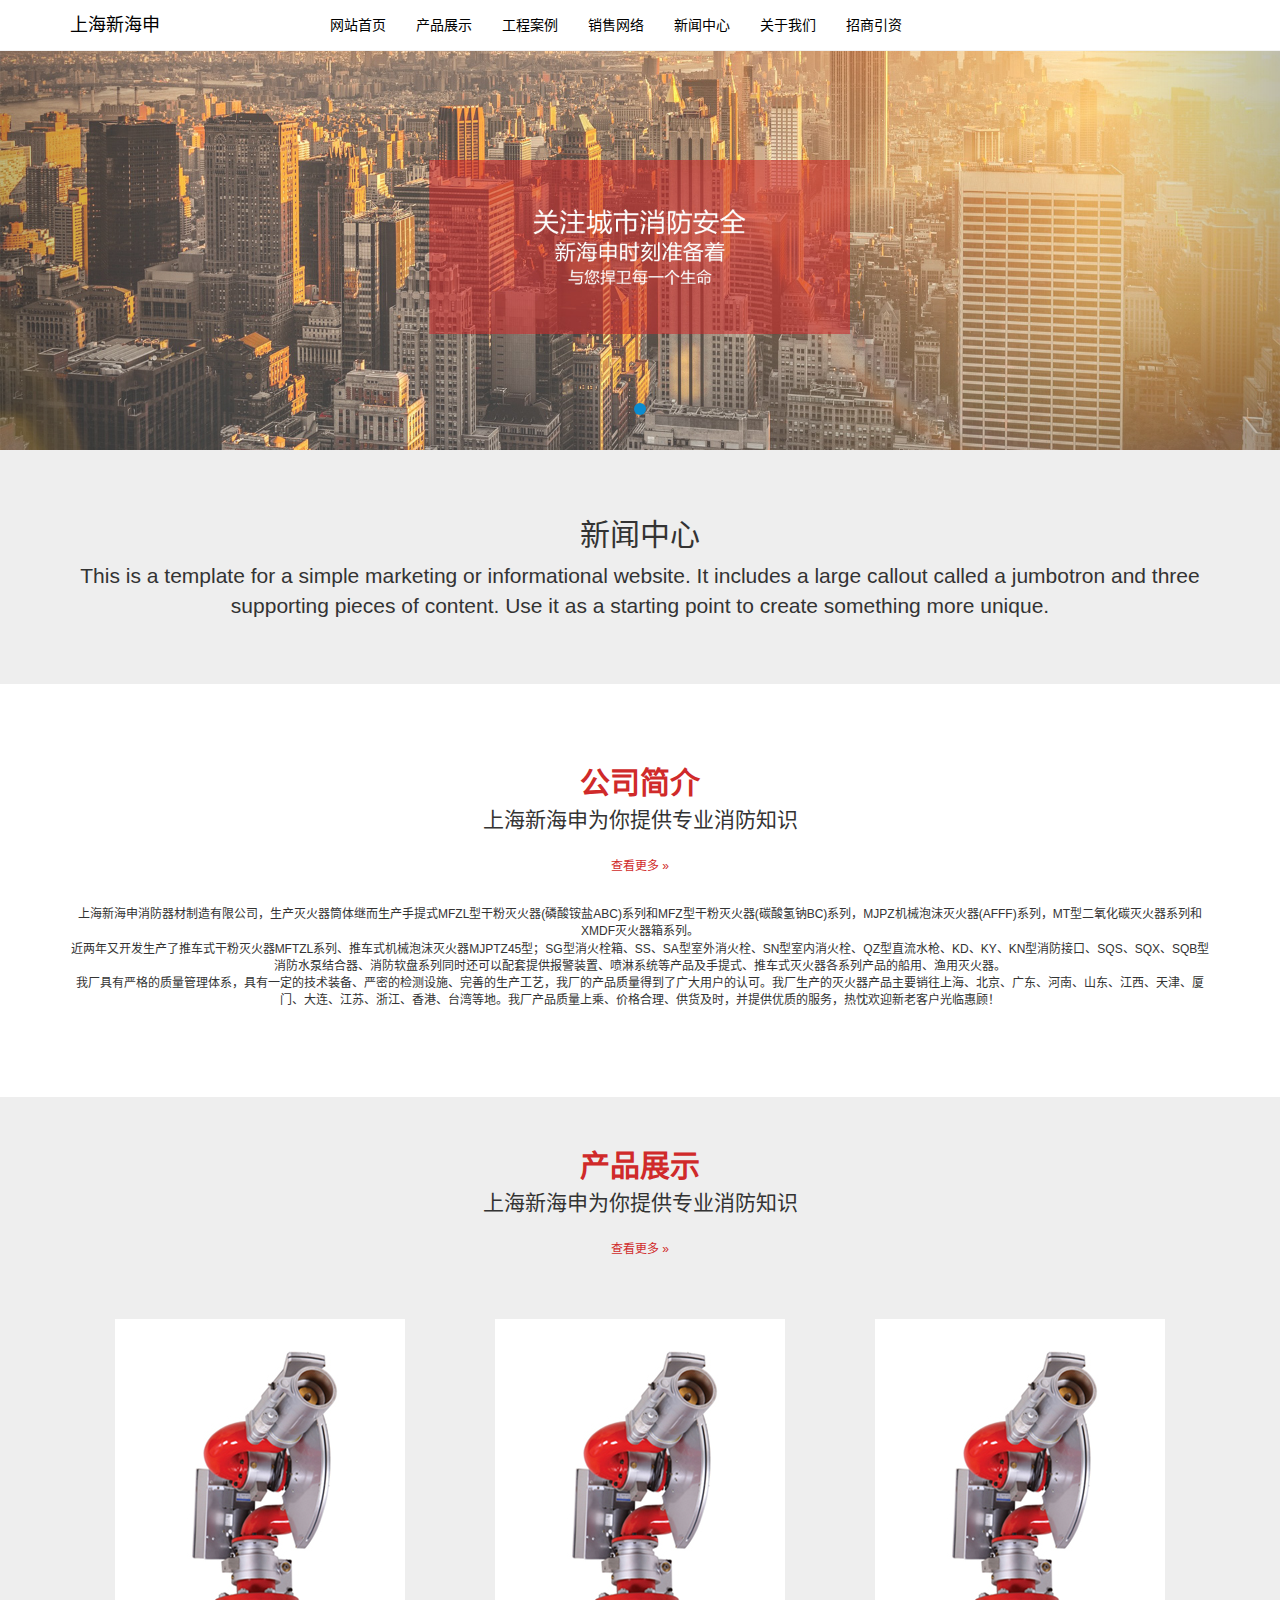
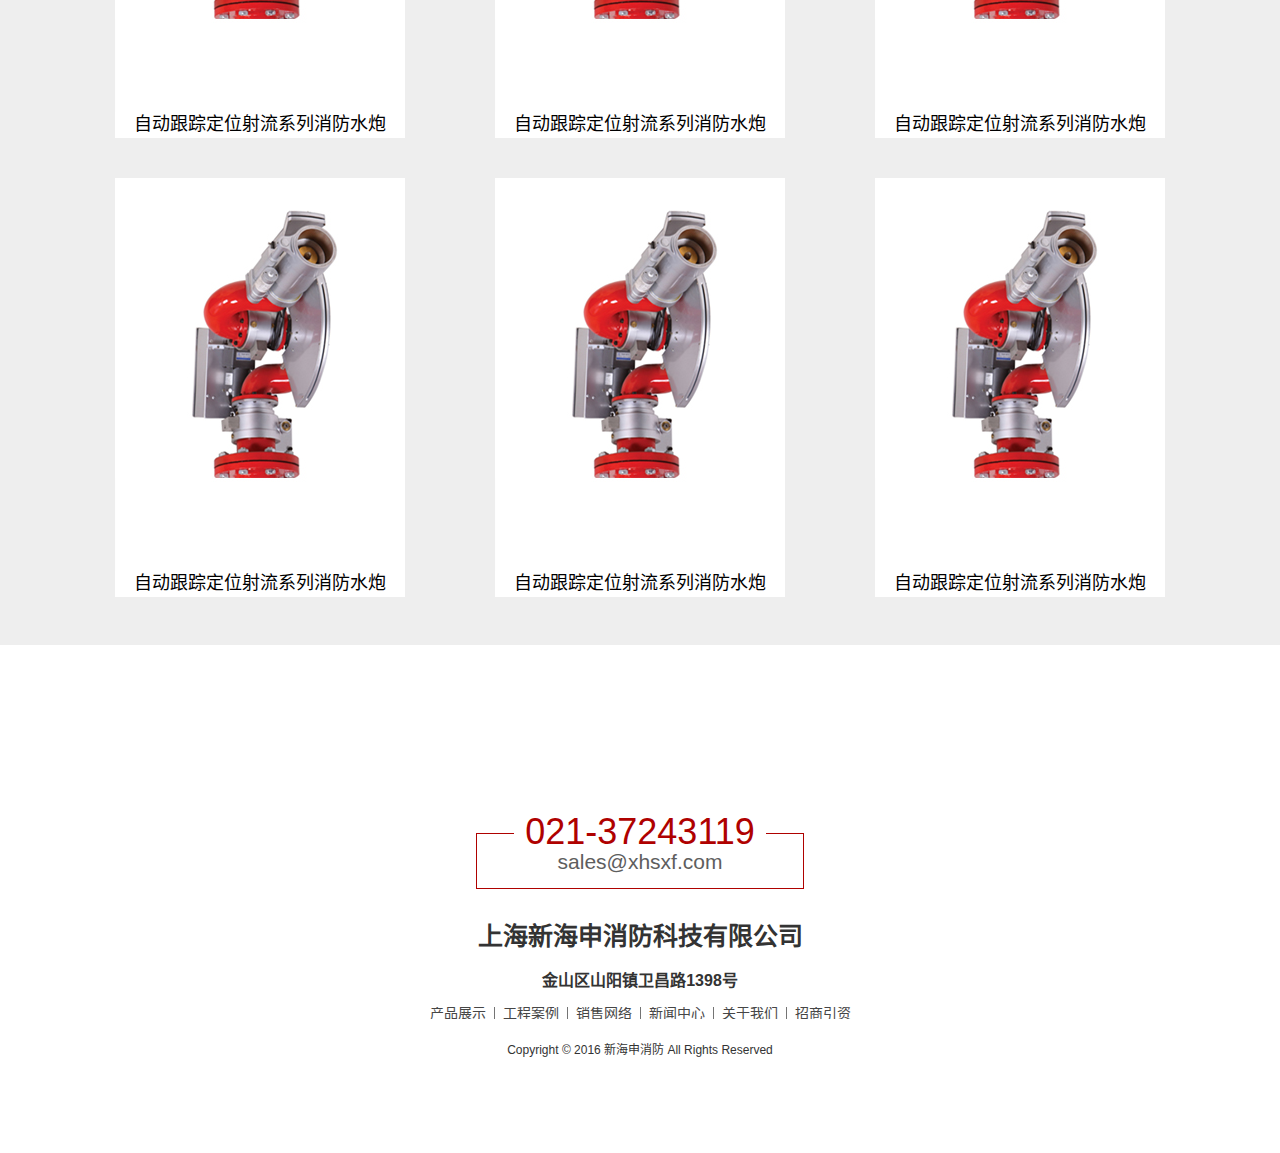
<file: index.html>
<!DOCTYPE html>
<html lang="zh-CN">
<head>
<meta charset="utf-8">
<meta http-equiv="X-UA-Compatible" content="IE=edge">
<meta name="viewport" content="width=device-width, initial-scale=1">
<title>上海新海申消防器材制造有限公司</title>

<!-- Bootstrap -->
<link href="css/bootstrap.min.css" rel="stylesheet">
<link rel="stylesheet" href="css/public.css">

<!-- HTML5 shim and Respond.js for IE8 support of HTML5 elements and media queries -->
<!-- WARNING: Respond.js doesn't work if you view the page via file:// -->
<!--[if lt IE 9]>
  <script src="//cdn.bootcss.com/html5shiv/3.7.2/html5shiv.min.js"></script>
  <script src="//cdn.bootcss.com/respond.js/1.4.2/respond.min.js"></script>
<![endif]-->
</head>

<body>
    <!-- header start-->
    <div class="navbar navbar-default navbar-fixed-top">
        <div class="container">
            <div class="navbar-header">
                <button class="navbar-toggle" type="button" data-toggle="collapse" data-target=".navbar-collapse" aria-expanded="false" aria-controls="navbar-collapse">
                    <span class="sr-only">Toggle navigation</span>
                    <span class="icon-bar"></span>
                    <span class="icon-bar"></span>
                    <span class="icon-bar"></span>
                </button>
                <a class="navbar-brand  hidden-sm logo" href="index.html">上海新海申</a>
            </div>
            <div class="navbar-collapse collapse">
                <ul class="nav navbar-nav">
                    <li class="hidden-sm hidden-md"><a href="index.html">网站首页</a></li>
                    <li class="hidden-sm hidden-md"><a href="#">产品展示</a></li>
                    <li><a href="case.html">工程案例</a></li>
                    <li><a href="#">销售网络</a></li>
                    <li><a href="#">新闻中心</a></li>
                    <li><a href="about.html">关于我们</a></li>
                    <li><a href="merchants.html">招商引资</a></li>
                </ul>
            </div>
        </div>
    </div>
    <!-- header end -->
    <!-- content start -->
    <div class="container-fluid toggle-banner">
        <div class="row-fluid">
            <div class="span12">
                <div class="carousel slide" id="carousel-173967">
                    <ol class="carousel-indicators">
                        <li class="active" data-slide-to="0" data-target="#carousel-173967"></li>
                    </ol>
                    <div class="carousel-inner">
                        <div class="item active">
                            <img alt="" src="img/lb_1.jpg" />
                        </div>
                    </div> 
                    <a data-slide="prev" href="#carousel-173967" class="left carousel-control"></a> <a data-slide="next" href="#carousel-173967" class="right carousel-control"></a>
                </div>
            </div>
        </div>
    </div>

<div class="jumbotron">
  <div class="container">
    <h2>新闻中心</h2>
    <p>This is a template for a simple marketing or informational website. It includes a large callout called a jumbotron and three supporting pieces of content. Use it as a starting point to create something more unique.</p>
  </div>
</div>
<div class="jumbotron about_us">
    <div class="container">
        <span class="title">公司简介</span>
        <p class="des">上海新海申为你提供专业消防知识</p>
        <p><a class="btn btn-sm" href="#" role="button">查看更多 »</a></p>
        <article class="short_desc">
          上海新海申消防器材制造有限公司，生产灭火器筒体继而生产手提式MFZL型干粉灭火器(磷酸铵盐ABC)系列和MFZ型干粉灭火器(碳酸氢钠BC)系列，MJPZ机械泡沫灭火器(AFFF)系列，MT型二氧化碳灭火器系列和XMDF灭火器箱系列。<br />
近两年又开发生产了推车式干粉灭火器MFTZL系列、推车式机械泡沫灭火器MJPTZ45型；SG型消火栓箱、SS、SA型室外消火栓、SN型室内消火栓、QZ型直流水枪、KD、KY、KN型消防接口、SQS、SQX、SQB型消防水泵结合器、消防软盘系列同时还可以配套提供报警装置、喷淋系统等产品及手提式、推车式灭火器各系列产品的船用、渔用灭火器。<br />
我厂具有严格的质量管理体系，具有一定的技术装备、严密的检测设施、完善的生产工艺，我厂的产品质量得到了广大用户的认可。我厂生产的灭火器产品主要销往上海、北京、广东、河南、山东、江西、天津、厦门、大连、江苏、浙江、香港、台湾等地。我厂产品质量上乘、价格合理、供货及时，并提供优质的服务，热忱欢迎新老客户光临惠顾！<br />
        </article>
    </div>
</div>
<div class="jumbotron product">
    <div class="container">
        <span class="title">产品展示</span>
        <p class="des">上海新海申为你提供专业消防知识</p>
        <p><a class="btn btn-sm" href="products.html" target="_blank" role="button">查看更多 »</a></p>
        <div class="col-md-4">
            <img src="img/product.jpg" alt="">
            <p>自动跟踪定位射流系列消防水炮</p>
        </div>
        <div class="col-md-4">
            <img src="img/product.jpg" alt="">
            <p>自动跟踪定位射流系列消防水炮</p>
        </div>
        <div class="col-md-4">
            <img src="img/product.jpg" alt="">
            <p>自动跟踪定位射流系列消防水炮</p>
        </div>
        <div class="col-md-4">
            <img src="img/product.jpg" alt="">
            <p>自动跟踪定位射流系列消防水炮</p>
        </div>
        <div class="col-md-4">
            <img src="img/product.jpg" alt="">
            <p>自动跟踪定位射流系列消防水炮</p>
        </div>
        <div class="col-md-4">
            <img src="img/product.jpg" alt="">
            <p>自动跟踪定位射流系列消防水炮</p>
        </div>
    </div>
</div>
<!-- content end -->
<!-- footer start -->
<div class="jumbotron footer">
    <div class="container">
        <div class="lxfs">
            <p>sales@xhsxf.com</p>
            <span>021-37243119</span>
        </div>
        <p class="company_name">上海新海申消防科技有限公司</p>
        <p class="company_address">金山区山阳镇卫昌路1398号</p>
        <div class="f-nav">
            <a href="#" title="产品展示">产品展示</a>
            <a href="case.html" title="工程案例">工程案例</a>
            <a href="#" title="销售网络">销售网络</a>
            <a href="#" title="新闻中心">新闻中心</a>
            <a href="about.html" title="关于我们">关于我们</a>
            <a href="merchants.html" title="招商引资">招商引资</a>
        </div>
        <p class="copy_right">Copyright © 2016 新海申消防 All Rights Reserved</p>
    </div>
</div>
<!-- footer end -->
<!-- jQuery (necessary for Bootstrap's JavaScript plugins) -->
<script src="js/jquery-1.11.3.min.js"></script>
<!-- Include all compiled plugins (below), or include individual files as needed -->
<script src="js/bootstrap.min.js"></script>
</body>
</html>
</file>
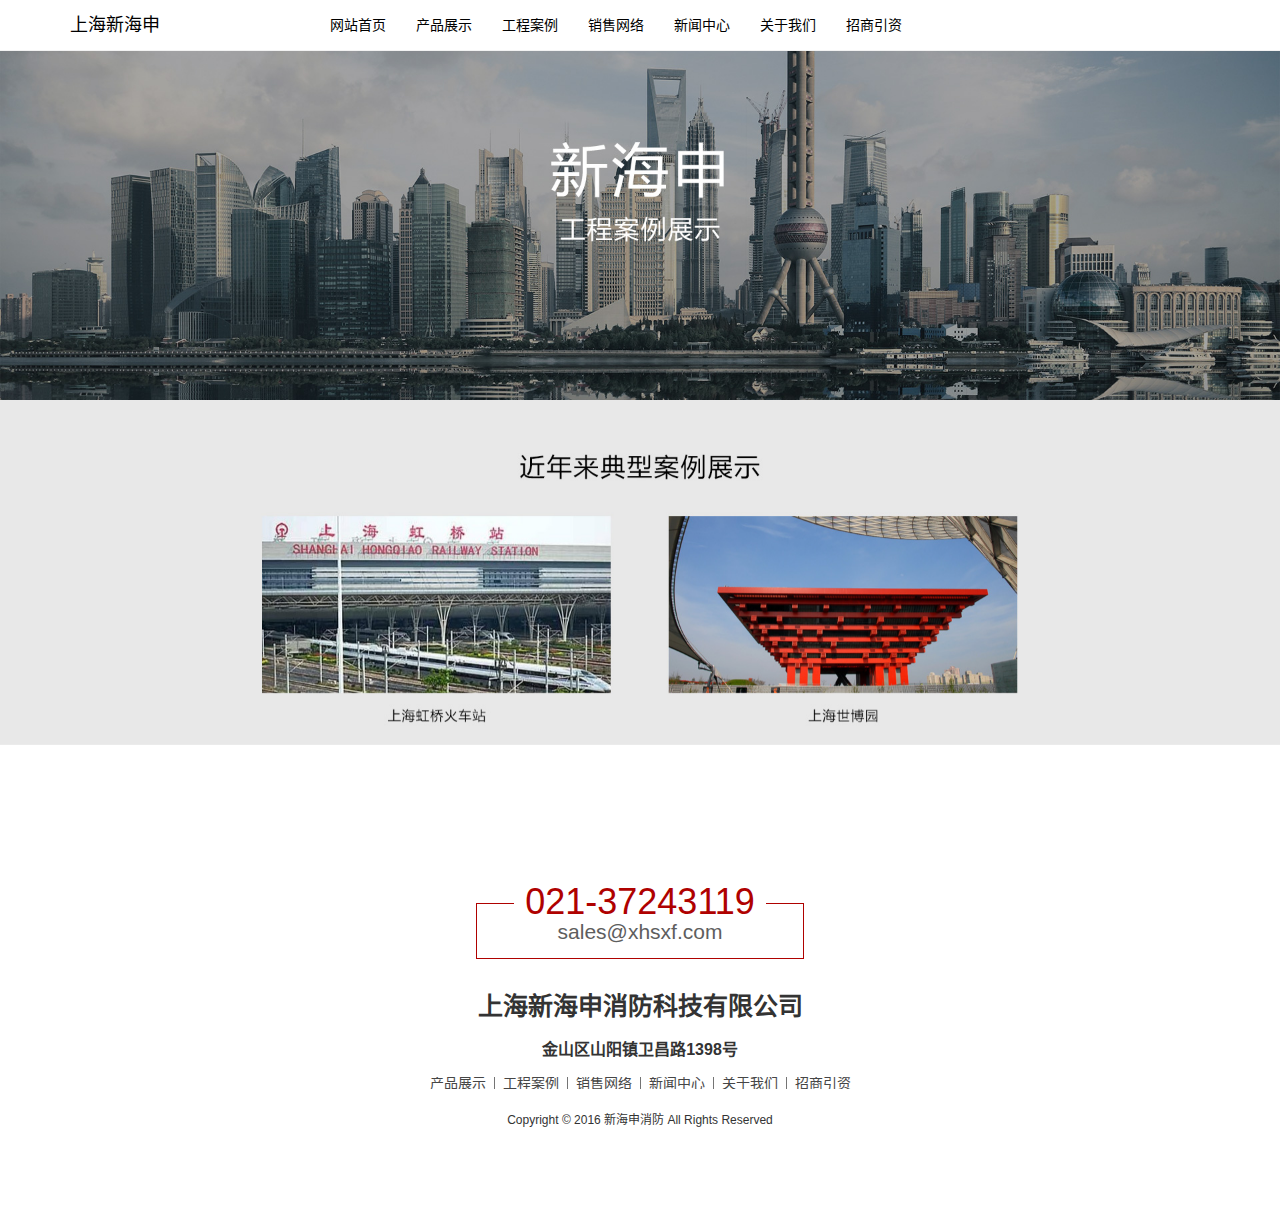
<file: about.html>
<!DOCTYPE html>
<html lang="zh-CN">
<head>
<meta charset="utf-8">
<meta http-equiv="X-UA-Compatible" content="IE=edge">
<meta name="viewport" content="width=device-width, initial-scale=1">
<title>上海新海申消防器材制造有限公司</title>

<!-- Bootstrap -->
<link href="css/bootstrap.min.css" rel="stylesheet">
<link rel="stylesheet" href="css/public.css">

<!-- HTML5 shim and Respond.js for IE8 support of HTML5 elements and media queries -->
<!-- WARNING: Respond.js doesn't work if you view the page via file:// -->
<!--[if lt IE 9]>
  <script src="//cdn.bootcss.com/html5shiv/3.7.2/html5shiv.min.js"></script>
  <script src="//cdn.bootcss.com/respond.js/1.4.2/respond.min.js"></script>
<![endif]-->
</head>

<body>
    <!-- header start-->
    <div class="navbar navbar-default navbar-fixed-top">
        <div class="container">
            <div class="navbar-header">
                <button class="navbar-toggle" type="button" data-toggle="collapse" data-target=".navbar-collapse" aria-expanded="false" aria-controls="navbar-collapse">
                    <span class="sr-only">Toggle navigation</span>
                    <span class="icon-bar"></span>
                    <span class="icon-bar"></span>
                    <span class="icon-bar"></span>
                </button>
                <a class="navbar-brand  hidden-sm logo" href="index.html">上海新海申</a>
            </div>
            <div class="navbar-collapse collapse">
                <ul class="nav navbar-nav">
                    <li class="hidden-sm hidden-md"><a href="index.html">网站首页</a></li>
                    <li class="hidden-sm hidden-md"><a href="#">产品展示</a></li>
                    <li><a href="case.html">工程案例</a></li>
                    <li><a href="#">销售网络</a></li>
                    <li><a href="#">新闻中心</a></li>
                    <li><a href="about.html">关于我们</a></li>
                    <li><a href="merchants.html">招商引资</a></li>
                </ul>
            </div>
        </div>
    </div>
    <!-- header end -->
    <!-- content start -->
    <div class="container-fluid">
	    <div class="row-fluid">
	        <div class="span12">
	            <div class="carousel slide">
	            	<div class="carousel-inner">
                        <div class="item active">
                            <img src="img/banner_case.jpg" />
                        </div>
                    </div> 
	            </div>
	        </div>
	    </div>
	</div>
    <div class="container-fluid">
	    <div class="row-fluid">
	        <div class="span12">
	            <div class="carousel slide">
	            	<div class="carousel-inner">
                        <div class="item active">
                            <img src="img/case-1.jpg" />
                        </div>
                    </div> 
	            </div>
	        </div>
	    </div>
	</div>
	<!-- content end -->
	<!-- footer start -->
	<div class="jumbotron footer">
	    <div class="container">
	        <div class="lxfs">
	            <p>sales@xhsxf.com</p>
	            <span>021-37243119</span>
	        </div>
	        <p class="company_name">上海新海申消防科技有限公司</p>
	        <p class="company_address">金山区山阳镇卫昌路1398号</p>
	        <div class="f-nav">
	            <a href="#" title="产品展示">产品展示</a>
	            <a href="case.html" title="工程案例">工程案例</a>
	            <a href="#" title="销售网络">销售网络</a>
	            <a href="#" title="新闻中心">新闻中心</a>
	            <a href="about.html" title="关于我们">关于我们</a>
	            <a href="merchants.html" title="招商引资">招商引资</a>
	        </div>
	        <p class="copy_right">Copyright © 2016 新海申消防 All Rights Reserved</p>
	    </div>
	</div>
<!-- footer end -->
<!-- jQuery (necessary for Bootstrap's JavaScript plugins) -->
<script src="js/jquery-1.11.3.min.js"></script>
<!-- Include all compiled plugins (below), or include individual files as needed -->
<script src="js/bootstrap.min.js"></script>
</body>
</html>
</file>
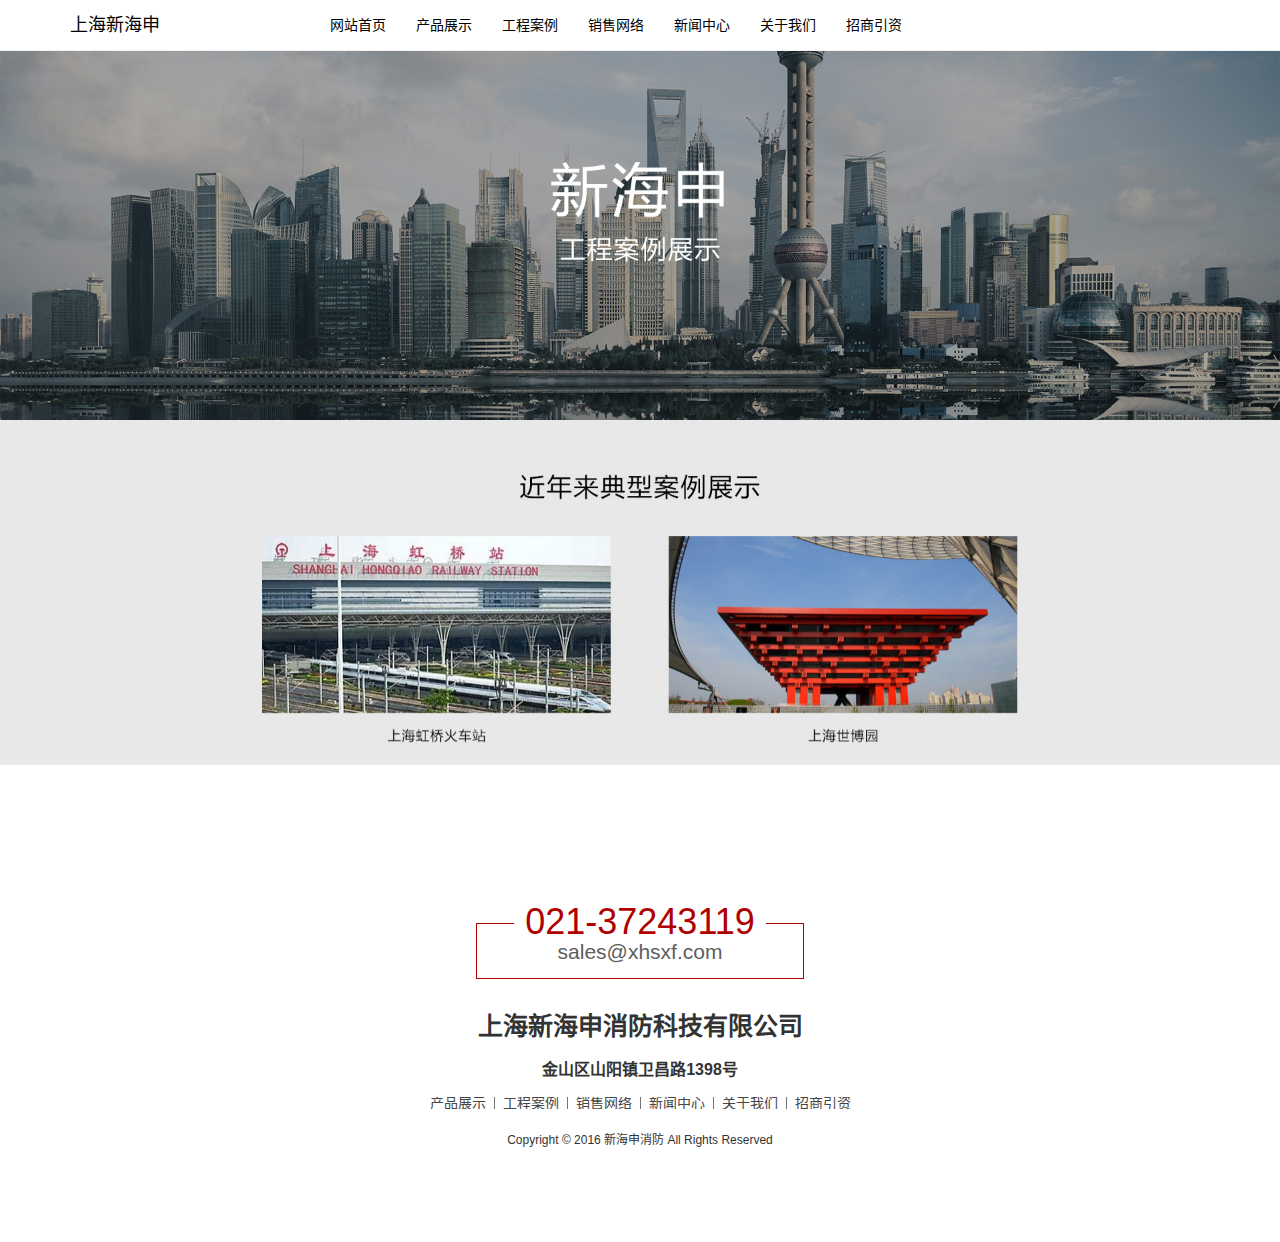
<file: case.html>
<!DOCTYPE html>
<html lang="zh-CN">
<head>
<meta charset="utf-8">
<meta http-equiv="X-UA-Compatible" content="IE=edge">
<meta name="viewport" content="width=device-width, initial-scale=1">
<title>上海新海申消防器材制造有限公司</title>

<!-- Bootstrap -->
<link href="css/bootstrap.min.css" rel="stylesheet">
<link rel="stylesheet" href="css/public.css">

<!-- HTML5 shim and Respond.js for IE8 support of HTML5 elements and media queries -->
<!-- WARNING: Respond.js doesn't work if you view the page via file:// -->
<!--[if lt IE 9]>
  <script src="//cdn.bootcss.com/html5shiv/3.7.2/html5shiv.min.js"></script>
  <script src="//cdn.bootcss.com/respond.js/1.4.2/respond.min.js"></script>
<![endif]-->
</head>

<body>
    <!-- header start-->
    <div class="navbar navbar-default navbar-fixed-top">
        <div class="container">
            <div class="navbar-header">
                <button class="navbar-toggle" type="button" data-toggle="collapse" data-target=".navbar-collapse" aria-expanded="false" aria-controls="navbar-collapse">
                    <span class="sr-only">Toggle navigation</span>
                    <span class="icon-bar"></span>
                    <span class="icon-bar"></span>
                    <span class="icon-bar"></span>
                </button>
                <a class="navbar-brand  hidden-sm logo" href="index.html">上海新海申</a>
            </div>
            <div class="navbar-collapse collapse">
                <ul class="nav navbar-nav">
                    <li class="hidden-sm hidden-md"><a href="index.html">网站首页</a></li>
                    <li class="hidden-sm hidden-md"><a href="#">产品展示</a></li>
                    <li><a href="case.html">工程案例</a></li>
                    <li><a href="#">销售网络</a></li>
                    <li><a href="#">新闻中心</a></li>
                    <li><a href="about.html">关于我们</a></li>
                    <li><a href="merchants.html">招商引资</a></li>
                </ul>
            </div>
        </div>
    </div>
    <!-- header end -->
    <!-- content start -->
    <div class="container-fluid">
	    <div class="row-fluid">
	        <div class="span12">2
	            <div class="carousel slide">
	            	<div class="carousel-inner">
                        <div class="item active">
                            <img src="img/banner_case.jpg" />
                        </div>
                    </div> 
	            </div>
	        </div>
	    </div>
	</div>
    <div class="container-fluid">
	    <div class="row-fluid">
	        <div class="span12">
	            <div class="carousel slide">
	            	<div class="carousel-inner">
                        <div class="item active">
                            <img src="img/case-1.jpg" />
                        </div>
                    </div> 
	            </div>
	        </div>
	    </div>
	</div>
	<!-- content end -->
	<!-- footer start -->
	<div class="jumbotron footer">
	    <div class="container">
	        <div class="lxfs">
	            <p>sales@xhsxf.com</p>
	            <span>021-37243119</span>
	        </div>
	        <p class="company_name">上海新海申消防科技有限公司</p>
	        <p class="company_address">金山区山阳镇卫昌路1398号</p>
	        <div class="f-nav">
	            <a href="#" title="产品展示">产品展示</a>
	            <a href="case.html" title="工程案例">工程案例</a>
	            <a href="#" title="销售网络">销售网络</a>
	            <a href="#" title="新闻中心">新闻中心</a>
	            <a href="about.html" title="关于我们">关于我们</a>
	            <a href="merchants.html" title="招商引资">招商引资</a>
	        </div>
	        <p class="copy_right">Copyright © 2016 新海申消防 All Rights Reserved</p>
	    </div>
	</div>
<!-- footer end -->
<!-- jQuery (necessary for Bootstrap's JavaScript plugins) -->
<script src="js/jquery-1.11.3.min.js"></script>
<!-- Include all compiled plugins (below), or include individual files as needed -->
<script src="js/bootstrap.min.js"></script>
</body>
</html>
</file>
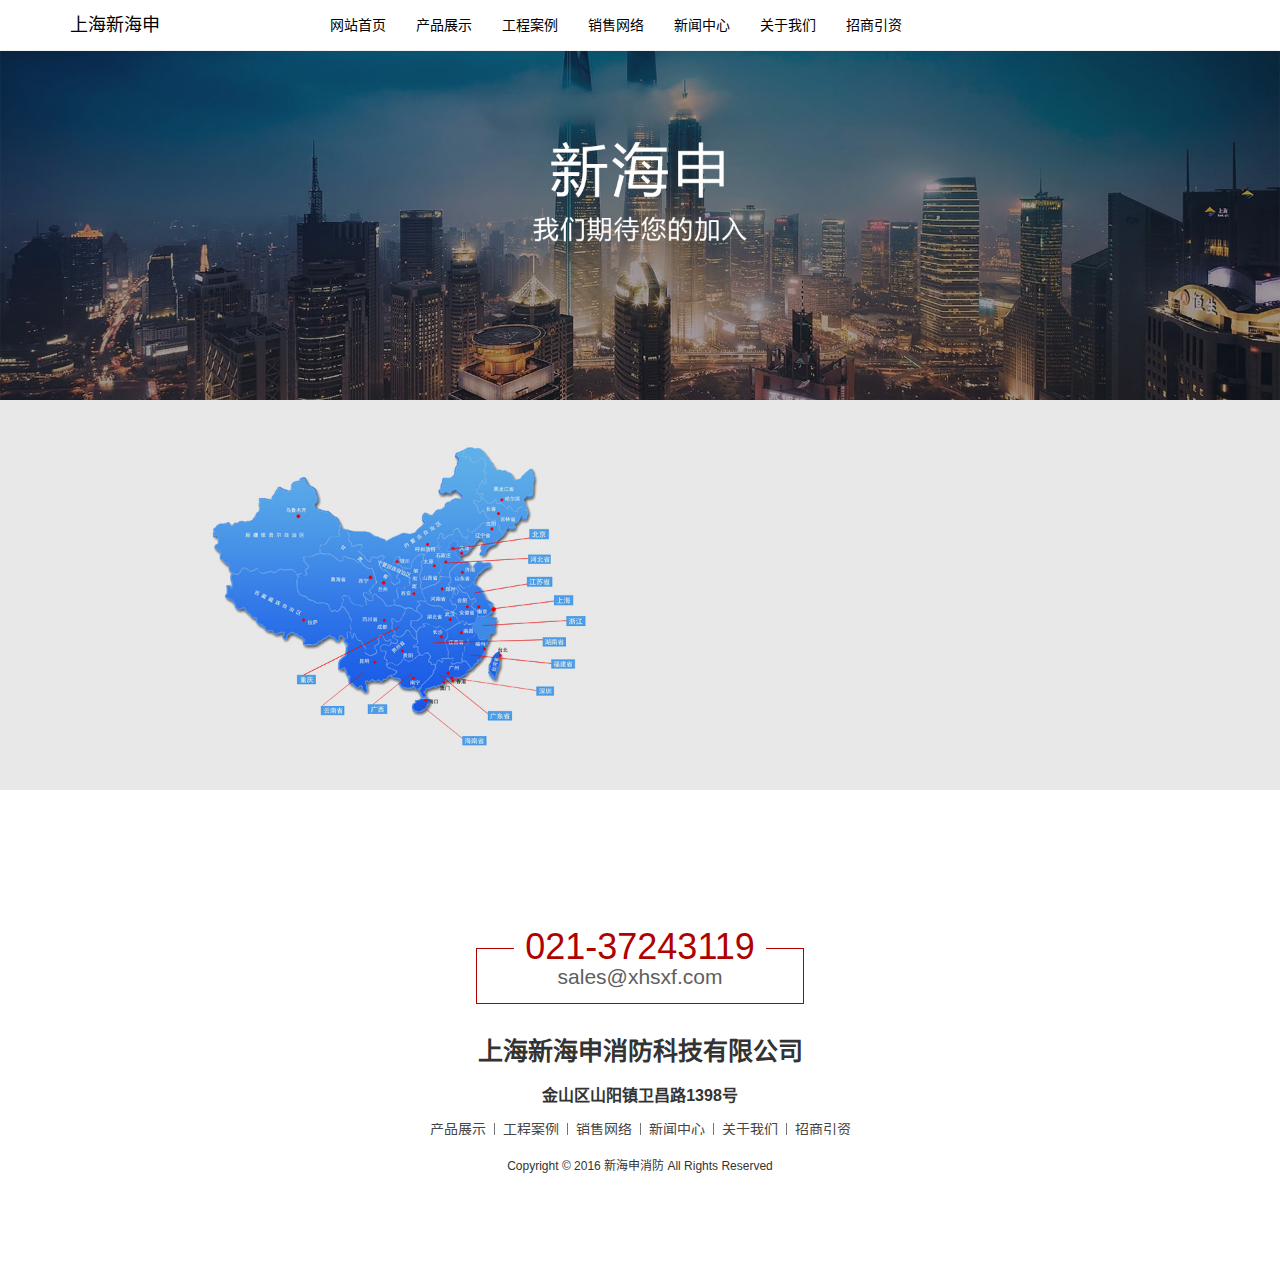
<file: merchants.html>
<!DOCTYPE html>
<html lang="zh-CN">
<head>
<meta charset="utf-8">
<meta http-equiv="X-UA-Compatible" content="IE=edge">
<meta name="viewport" content="width=device-width, initial-scale=1">
<title>上海新海申消防器材制造有限公司</title>

<!-- Bootstrap -->
<link href="css/bootstrap.min.css" rel="stylesheet">
<link rel="stylesheet" href="css/public.css">

<!-- HTML5 shim and Respond.js for IE8 support of HTML5 elements and media queries -->
<!-- WARNING: Respond.js doesn't work if you view the page via file:// -->
<!--[if lt IE 9]>
  <script src="//cdn.bootcss.com/html5shiv/3.7.2/html5shiv.min.js"></script>
  <script src="//cdn.bootcss.com/respond.js/1.4.2/respond.min.js"></script>
<![endif]-->
</head>

<body>
    <!-- header start-->
    <div class="navbar navbar-default navbar-fixed-top">
        <div class="container">
            <div class="navbar-header">
                <button class="navbar-toggle" type="button" data-toggle="collapse" data-target=".navbar-collapse" aria-expanded="false" aria-controls="navbar-collapse">
                    <span class="sr-only">Toggle navigation</span>
                    <span class="icon-bar"></span>
                    <span class="icon-bar"></span>
                    <span class="icon-bar"></span>
                </button>
                <a class="navbar-brand  hidden-sm logo" href="index.html">上海新海申</a>
            </div>
            <div class="navbar-collapse collapse">
                <ul class="nav navbar-nav">
                    <li class="hidden-sm hidden-md"><a href="index.html">网站首页</a></li>
                    <li class="hidden-sm hidden-md"><a href="#">产品展示</a></li>
                    <li><a href="case.html">工程案例</a></li>
                    <li><a href="#">销售网络</a></li>
                    <li><a href="#">新闻中心</a></li>
                    <li><a href="about.html">关于我们</a></li>
                    <li><a href="merchants.html">招商引资</a></li>
                </ul>
            </div>
        </div>
    </div>
    <!-- header end -->
    <!-- content start -->
    <div class="container-fluid">
	    <div class="row-fluid">
	        <div class="span12">
	            <div class="carousel slide">
	            	<div class="carousel-inner">
                        <div class="item active">
                            <img src="img/merchants_banner.jpg" />
                        </div>
                    </div> 
	            </div>
	        </div>
	    </div>
	</div>
    <div class="container-fluid">
	    <div class="row-fluid">
	        <div class="span12">
	            <div class="carousel slide">
	            	<div class="carousel-inner">
                        <div class="item active">
                            <img src="img/merchants-1.jpg" />
                        </div>
                    </div> 
	            </div>
	        </div>
	    </div>
	</div>
	<!-- content end -->
	<!-- footer start -->
	<div class="jumbotron footer">
	    <div class="container">
	        <div class="lxfs">
	            <p>sales@xhsxf.com</p>
	            <span>021-37243119</span>
	        </div>
	        <p class="company_name">上海新海申消防科技有限公司</p>
	        <p class="company_address">金山区山阳镇卫昌路1398号</p>
	        <div class="f-nav">
	            <a href="#" title="产品展示">产品展示</a>
	            <a href="case.html" title="工程案例">工程案例</a>
	            <a href="#" title="销售网络">销售网络</a>
	            <a href="#" title="新闻中心">新闻中心</a>
	            <a href="about.html" title="关于我们">关于我们</a>
	            <a href="merchants.html" title="招商引资">招商引资</a>
	        </div>
	        <p class="copy_right">Copyright © 2016 新海申消防 All Rights Reserved</p>
	    </div>
	</div>
<!-- footer end -->
<!-- jQuery (necessary for Bootstrap's JavaScript plugins) -->
<script src="js/jquery-1.11.3.min.js"></script>
<!-- Include all compiled plugins (below), or include individual files as needed -->
<script src="js/bootstrap.min.js"></script>
</body>
</html>
</file>
<file: css/public.css>
@charset "UTF-8";
/**
 * 
 * @authors Jackson Yan 
 * @date    2016-04-13 15:29:26
 * public css
 */
body {
  font-family:Helvetica,"Microsoft YaHei UI","Microsoft YaHei","WenQuanYi Micro Hei",sans-serif;
}
/* index */
.navbar {
	background: #FFF;
	margin-bottom: 0;
	border-bottom: 1px solid #f2f2f2;
	z-index: 100;
}
@media (min-width: 768px){
	.navbar-nav {
        margin-left: 140px;
    }
}

.navbar-default .navbar-brand {
	color: #000;
}
.navbar-default .navbar-nav > li > a {
	color: #000;
	
}
.navbar-default .navbar-nav > li > a:hover {
	color: #AF0100;
	
}
.toggle-banner {
	margin-top: 50px;
}
.container-fluid {
	padding: 0;
}
.carousel-indicators .active {
	background-color: #0B8BCF;
	border: 0;
	margin:0 5px;
}
.carousel-indicators li {
	width: 12px;
	height: 12px;
	margin:0 5px;
	background-color: #fff;
	border: 0;
}
.jumbotron {
  text-align: center;
}
.jumbotron .title {
  font-weight: bold;
  font-size: 30px;
  color: #d02a2a;
}
.jumbotron > .des {
  font-size: 16px;
  color: #777777;
}
.jumbotron a {
  color: #d02a2a;
}
.jumbotron a:hover {
  color: #a22222;
}
.jumbotron .col-md-4 {
    margin-top: 40px;
}
.jumbotron .col-md-4 p {
    font-size: 18px;
    color: #000;
    background: #fff;
    width: 290px;
    margin: 0 auto;

}
.about_us {
    background: #fff;
}
.about_us .short_desc {
   
    font-size: 12px;
    margin: 0 auto;
    padding: 10px 0;
}
.footer {
    background: #fff;
}
.footer .lxfs {
	margin:110px auto 30px; 
	width:328px; 
	height:56px; 
	line-height:56px; 
	border:1px 
	solid #af0100; 
	color:#252525; 
	position:relative;
}
.footer .lxfs p{color:#5e5e5e;}
.footer .lxfs span {
	position:absolute; 
	font-size:36px; 
	color:#af0100; 
	width:252px; 
	font-family:arial; 
	background:#fff; 
	top:-20px; 
	left:50%; 
	margin-left:-126px; 
	line-height:36px;
}
.footer .company_name {
	font-size: 25px;
	font-weight: bold;
}
.footer .company_address {
	font-size: 16px;
	font-weight: bold;
}

.footer .f-nav{overflow:hidden; display:inline-block; *display:inline; *zoom:1; margin-bottom:18px;} 
.footer .f-nav a{float:left; color:#464646; padding:0 8px; border-right:1px solid #747474; line-height:12px; position:relative; right:-1px;}
.footer .copy_right {
	font-size: 12px;
}
</file>
